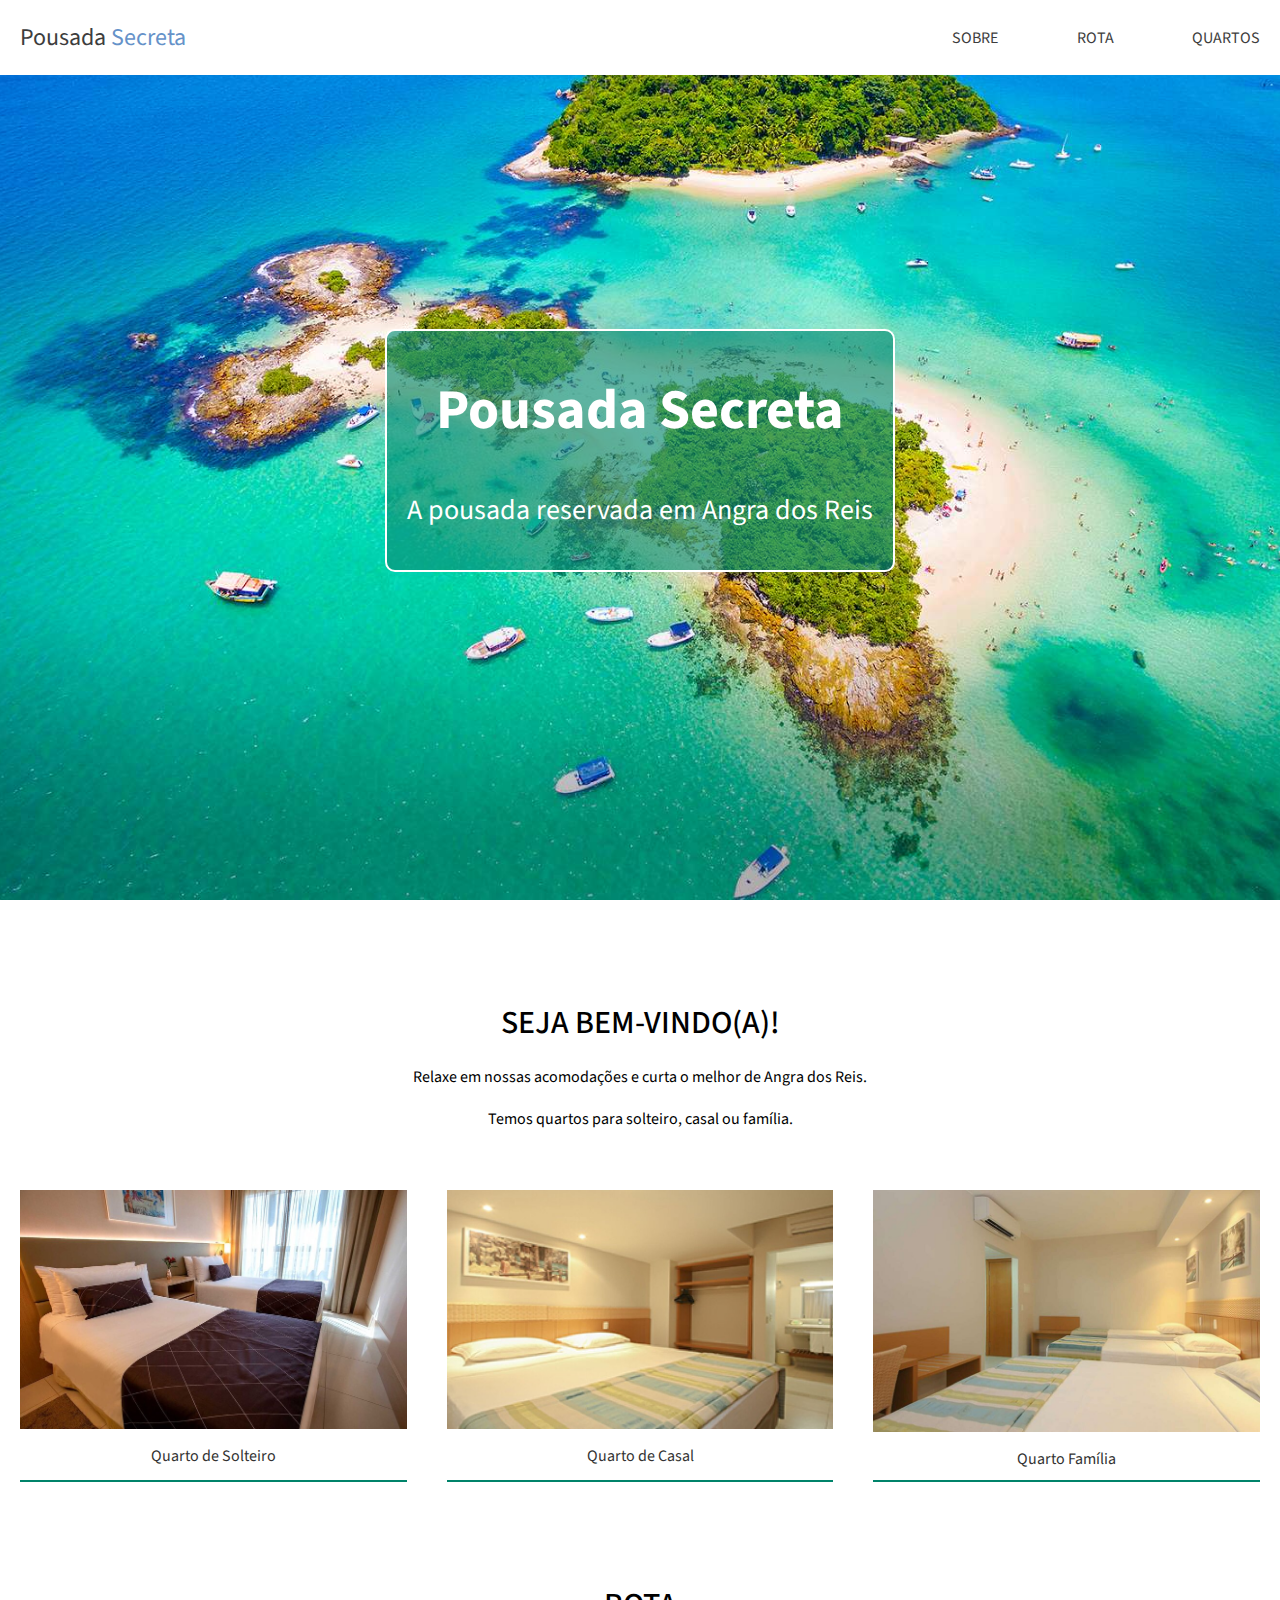
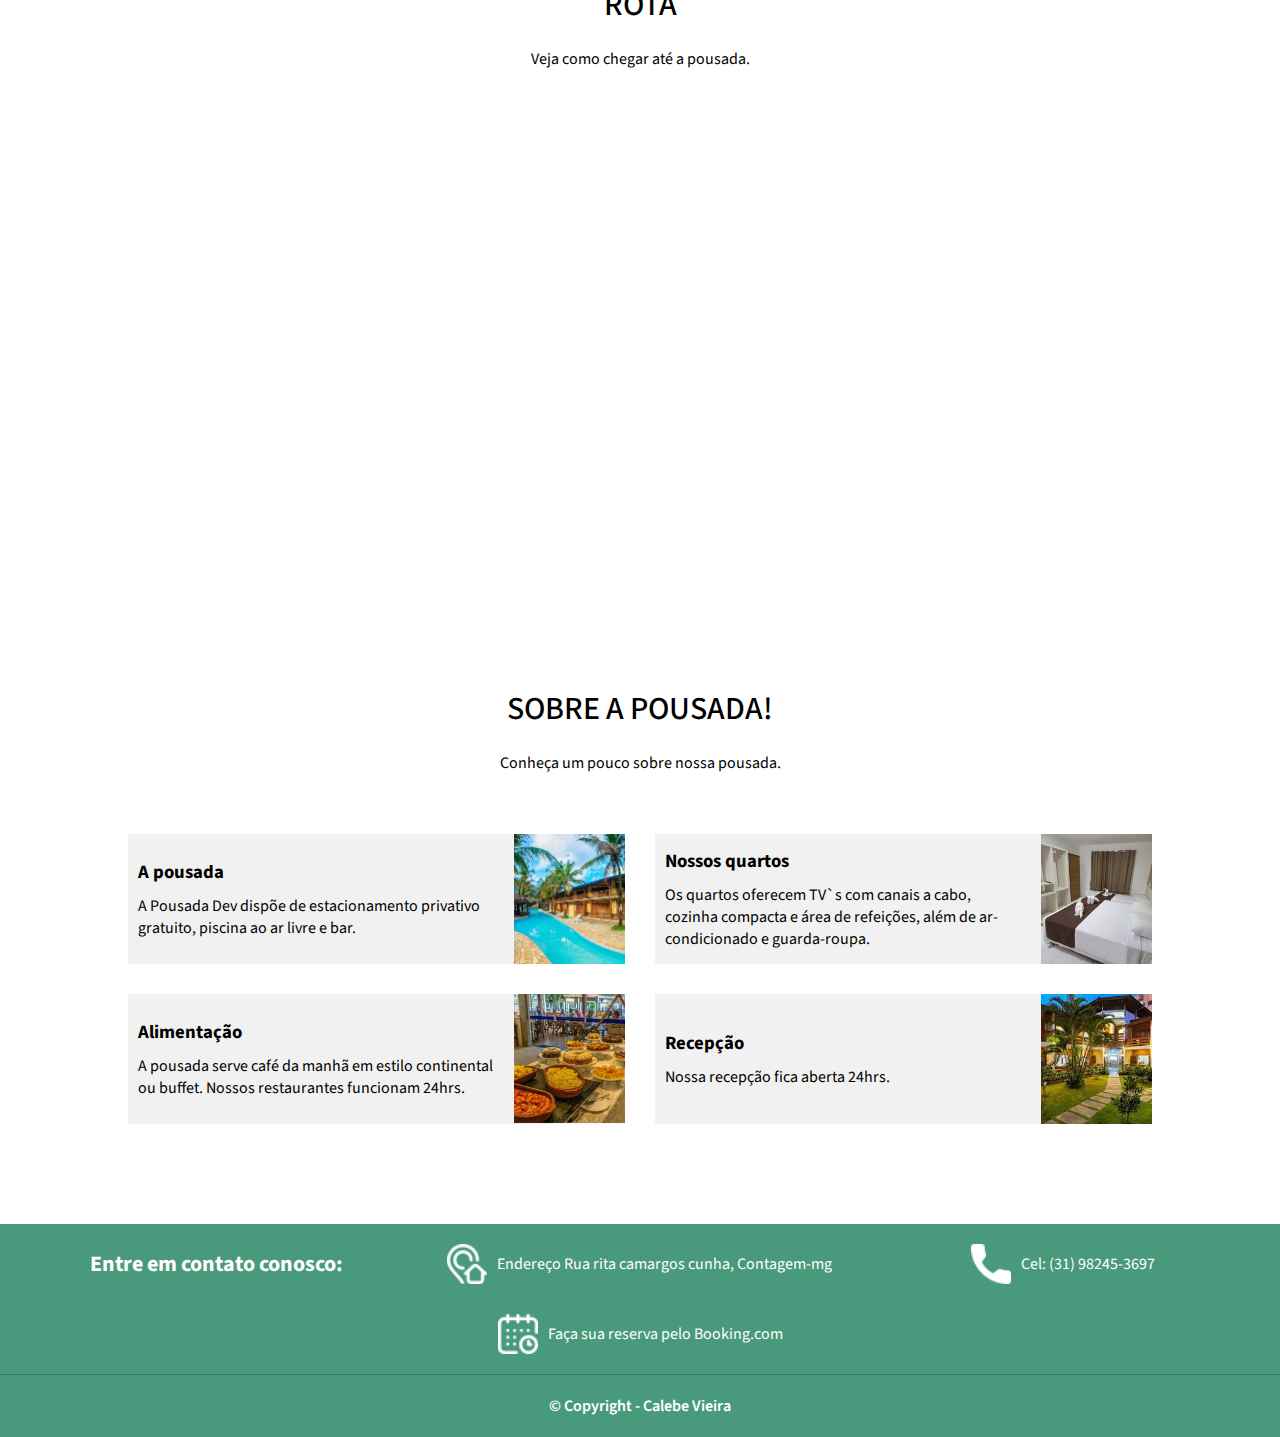
<file: index.html>
<!DOCTYPE html>
<html lang="pt-br">
<head>
    <meta charset="UTF-8">
    <meta name="viewport" content="width=device-width, initial-scale=1.0">
    <title>Pousada Secreta</title>
    <link rel="stylesheet" href="css/estilo.css">
    <link rel="stylesheet" href="https://fonts.googleapis.com/css2?family=Source+Sans+Pro:ital,wght@0,200;0,300;0,400;0,600;0,700;0,900;1,200;1,300;1,400;1,600;1,700;1,900&display=swap">
</head>
    <body>
        <div class="topo">
          <div class="container-topo limitar-secao">
            <div class="container-link-logotipo">
              <a href="index.html">Pousada <span>Secreta</span></a>
            </div>
            <div class="container-links">
              <a class="link-topo" href="#sobre">SOBRE</a>
              <a class="link-topo" href="#rota">ROTA</a>
              <a class="link-topo" href="quartos.html">QUARTOS</a>
            </div>
          </div>
        </div>
      
        <div class="conteudo-principal">
          <div class="banner">
            <div class="container-titulo-site">
              <h1>Pousada Secreta</h1>
              <p>A pousada reservada em Angra dos Reis</p>
            </div>
          </div>
      
          <div id="bem-vindo" class="secao-container limitar-secao">
            <div class="container-descricao">
              <h2>SEJA BEM-VINDO(A)!</h2>
              <p>Relaxe em nossas acomodações e curta o melhor de Angra dos Reis.</p>
              <p>Temos quartos para solteiro, casal ou família.</p>
            </div>
            <div class="container-quartos">
              <div class="quarto">
                <img src="assets/quarto-solteiro1.jpg" alt="Quarto de solteiro" title="Quarto de solteiro" />
                <a href="quartos.html#solteiro">
                  <p>Quarto de Solteiro</p>
                </a>
              </div>
              <div class="quarto">
                <img src="assets/quarto-casal1.jpg" alt="Quarto de casal" title="Quarto de casal" />
                <a href="quartos.html#casal">
                  <p>Quarto de Casal</p>
                </a>
              </div>
              <div class="quarto">
                <img src="assets/quarto-familia1.jpg" alt="Quarto família" title="Quarto família" />
                <a href="quartos.html#familia">
                  <p>Quarto Família</p>
                </a>
              </div>
            </div>
          </div>
      
          <div id="rota" class="secao-container">
            <div class="container-descricao">
              <h2>ROTA</h2>
              <p>Veja como chegar até a pousada.</p>
            </div>
            <div>
              <iframe
                src=https://www.google.com/maps/embed?pb=!1m18!1m12!1m3!1d3751.3551548254013!2d-44.08661742477341!3d-19.909433181474416!2m3!1f0!2f0!3f0!3m2!1i1024!2i768!4f13.1!3m3!1m2!1s0xa6952452ba3325%3A0x6049e99265395fcf!2sR.%20Rita%20Camargos%20Cunha%20-%20Contagem%2C%20MG%2C%2032017-340!5e0!3m2!1spt-BR!2sbr!4v1708102837968!5m2!1spt-BR!2sbr" width="1024" height="450" style="border:0;" allowfullscreen="" loading="lazy" referrerpolicy="no-referrer-when-downgrade"></iframe>
            </div>
          </div>
      
          <div id="sobre" class="secao-container">
            <div class="container-descricao">
              <h2>SOBRE A POUSADA!</h2>
              <p>Conheça um pouco sobre nossa pousada.</p>
            </div>
            <div class="container-cards">
              <div class="card">
                <div class="container-card-descricao">
                  <h3>A pousada</h3>
                  <p>
                    A Pousada Dev dispõe de estacionamento privativo gratuito, piscina
                    ao ar livre e bar.
                  </p>
                </div>
                <div class="container-card-img">
                  <img src="assets/img1.jpg" alt="Faixada" title="Faixada" />
                </div>
              </div>
              <div class="card">
                <div class="container-card-descricao">
                  <h3>Nossos quartos</h3>
                  <p>
                    Os quartos oferecem TV`s com canais a cabo, cozinha compacta e área de refeições,
                    além de ar-condicionado e guarda-roupa.
                  </p>
                </div>
                <div class="container-card-img">
                  <img src="assets/img2.jpg" alt="Quartos" title="Quartos" />
                </div>
              </div>
              <div class="card">
                <div class="container-card-descricao">
                  <h3>Alimentação</h3>
                  <p>
                    A pousada serve café da manhã em estilo continental ou buffet.
                    Nossos restaurantes funcionam 24hrs.
                  </p>
                </div>
                <div class="container-card-img">
                  <img src="assets/img3.jpg" alt="Restaurante" title="Restaurante" />
                </div>
              </div>
              <div class="card">
                <div class="container-card-descricao">
                  <h3>Recepção</h3>
                  <p>Nossa recepção fica aberta 24hrs.</p>
                </div>
                <div class="container-card-img">
                  <img src="assets/img5.jpg" alt="Recepção" title="Recepção" />
                </div>
              </div>
            </div>
          </div>
        </div>
      
        <div class="rodape">
          <div class="container-info limitar-secao">
            <div class="card-info-rodape">
              <h4>Entre em contato conosco:</h4>
            </div>
      
            <div class="card-info-rodape">
              <a target="_blank" href="https://maps.app.goo.gl/L7qo54uC9vDFdJvd9">
                <img src="assets/icones/endereco.png" alt="Ícone endereco" title="Ícone endereco" />
                <p>Endereço Rua rita camargos cunha, Contagem-mg</p>
              </a>
            </div>
      
            <div class="card-info-rodape">
              <img src="assets/icones/telefone.png" alt="Ícone telefone" title="Ícone telefone" />
              <p>Cel: (31) 98245-3697</p>
            </div>
      
            <div class="card-info-rodape">
              <a target="_blank"
                href="https://www.booking.com/searchresults.pt-br.html?ss=Contagem%2C+Minas+Gerais%2C+Brasil&ssne=Contagem&ssne_untouched=Contagem&efdco=1&label=msn-wLZ0m4wRNI00wFHQAaaO3w-79920787059858%3Atikwd-79920803013016%3Aaud-808219487%3Aloc-20%3Aneo%3Amte%3Adec%3Aqsbooking&sid=dd68e3a6feef61d4a11710a1577ea0ec&aid=375635&lang=pt-br&sb=1&src_elem=sb&src=index&dest_id=-638290&dest_type=city&ac_position=0&ac_click_type=b&ac_langcode=xb&ac_suggestion_list_length=5&search_selected=true&search_pageview_id=524087c6f2380134&ac_meta=GhA1MjQwODdjNmYyMzgwMTM0IAAoATICeGI6BWNvbnRhQABKAFAA&group_adults=2&no_rooms=1&group_children=0">
                <img src="assets/icones/calendario.png" alt="Ícone calendario" title="Ícone calendario" />
                <p>Faça sua reserva pelo Booking.com</p>
              </a>
            </div>
          </div>
          <div class="container-copright">© Copyright - Calebe Vieira</div>
        </div>
</body>
</html>
</file>
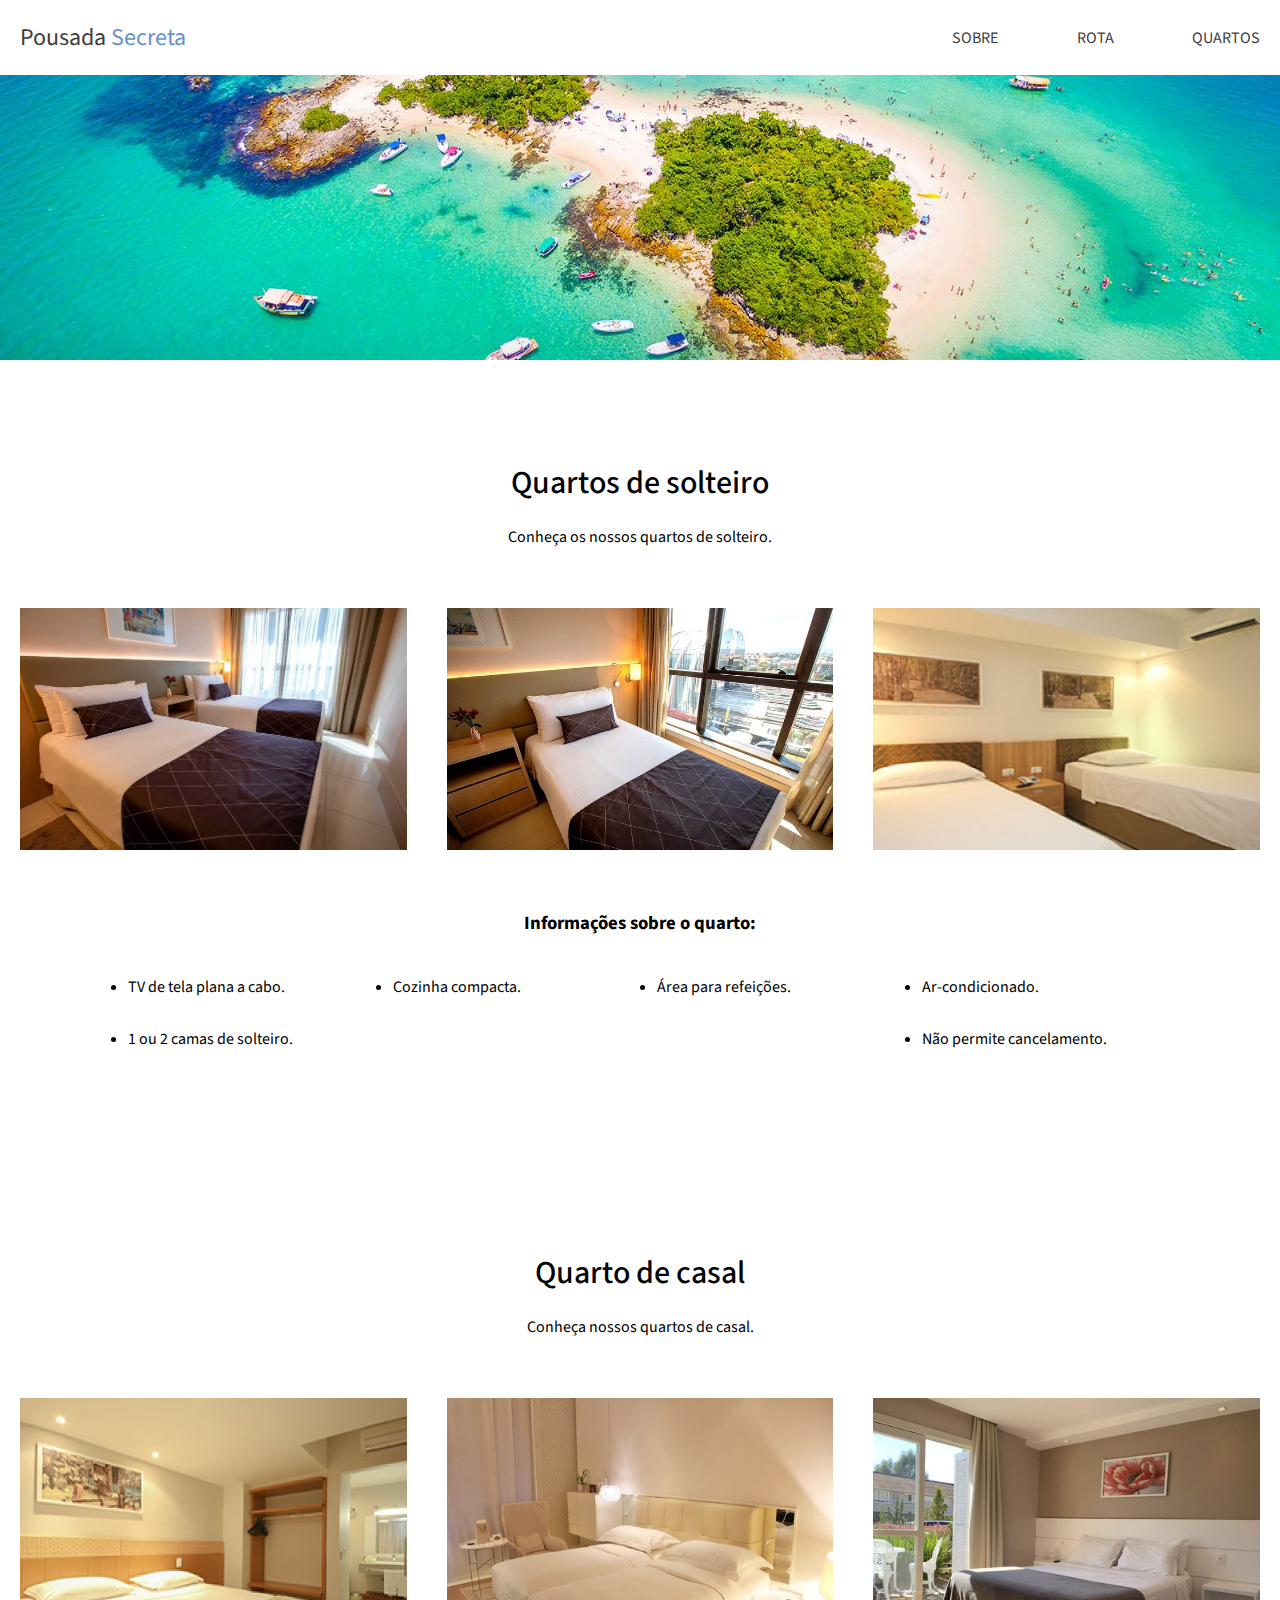
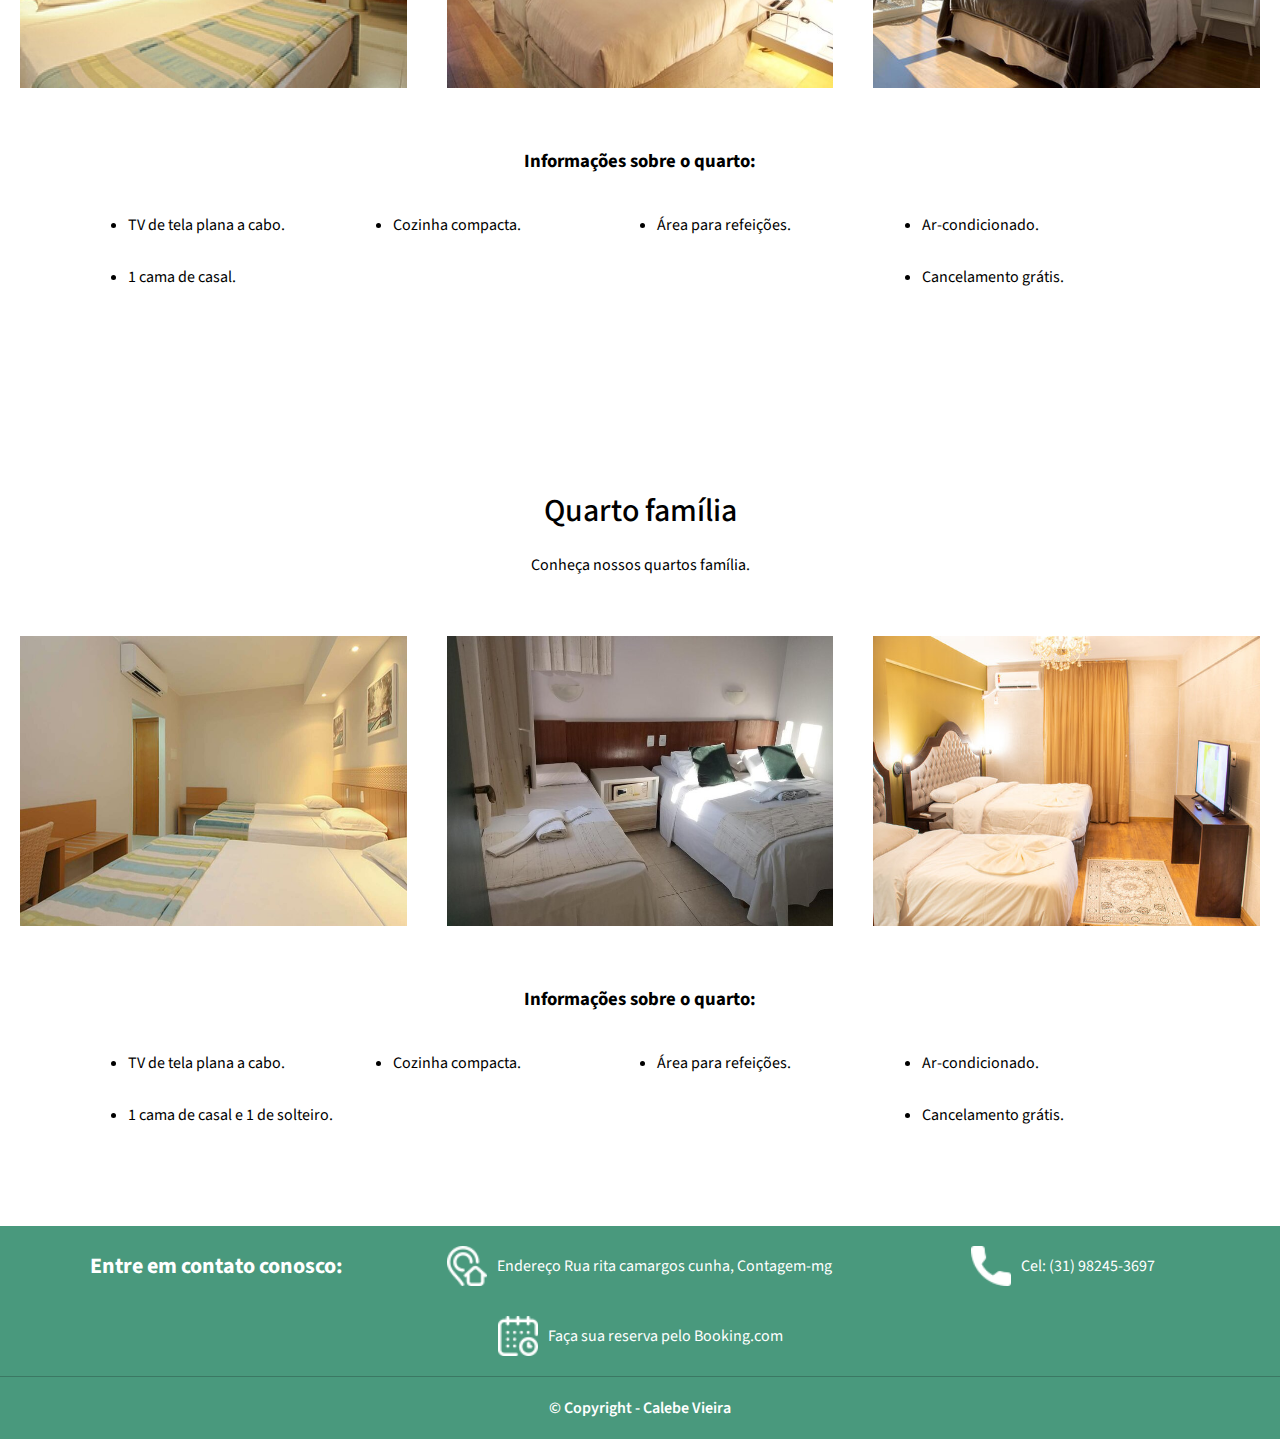
<file: quartos.html>
<!DOCTYPE html>
<html lang="pt-br">
<head>
    <meta charset="UTF-8">
    <meta name="viewport" content="width=device-width, initial-scale=1.0">
    <title>Quartos - Pousada Secreta</title>
    <link rel="stylesheet" href="css/estilo.css">
    <link rel="stylesheet" href="css/estilo-quartos.css">
    <link rel="stylesheet" href="https://fonts.googleapis.com/css2?family=Source+Sans+Pro:ital,wght@0,200;0,300;0,400;0,600;0,700;0,900;1,200;1,300;1,400;1,600;1,700;1,900&display=swap">
</head>
<body>
    <div class="topo">
      <div class="container-topo limitar-secao">
        <div class="container-link-logotipo">
          <a href="index.html">Pousada <span>Secreta</span></a>
        </div>
        <div class="container-links">
          <a class="link-topo" href="index.html#sobre">SOBRE</a>
          <a class="link-topo" href="index.html#rota">ROTA</a>
          <a class="link-topo" href="quartos.html">QUARTOS</a>
        </div>
      </div>
    </div>
  
    <div class="conteudo-principal">
      <div class="banner banner-quartos"></div>
  
      <div id="solteiro" class="secao-container limitar-secao">
        <div class="container-descricao">
          <h2>Quartos de solteiro</h2>
          <p>Conheça os nossos quartos de solteiro.</p>
        </div>
  
        <div class="container-quartos">
          <img src="assets/quarto-solteiro1.jpg" alt="Quarto de solteiro 1" title="Quarto de solteiro 1"/>
          <img src="assets/quarto-solteiro2.jpg" alt="Quarto de solteiro 2" title="Quarto de solteiro 2"/>
          <img src="assets/quarto-solteiro3.jpg" alt="Quarto de solteiro 3" title="Quarto de solteiro 3"/>
        </div>
  
        <div class="container-informacoes">
          <h3>Informações sobre o quarto:</h3>
          <ul class="lista-informacoes">
            <li>TV de tela plana a cabo.</li>
            <li>Cozinha compacta.</li>
            <li>Área para refeições.</li>
            <li>Ar-condicionado.</li>
            <li>1 ou 2 camas de solteiro.</li>
            <li>Não permite cancelamento.</li>
          </ul>
        </div>
      </div>
  
      <div id="casal" class="secao-container limitar-secao">
        <div class="container-descricao">
          <h2>Quarto de casal</h2>
          <p>Conheça nossos quartos de casal.</p>
        </div>
  
        <div class="container-quartos">
          <img src="assets/quarto-casal1.jpg" alt="Quarto de casal 1" title="Quarto de casal 1"/>
          <img src="assets/quarto-casal2.jpg" alt="Quarto de casal 2" title="Quarto de casal 2"/>
          <img src="assets/quarto-casal3.jpg" alt="Quarto de casal 3" title="Quarto de casal 3"/>
        </div>
  
        <div class="container-informacoes">
          <h3>Informações sobre o quarto:</h3>
          <ul class="lista-informacoes">
            <li>TV de tela plana a cabo.</li>
            <li>Cozinha compacta.</li>
            <li>Área para refeições.</li>
            <li>Ar-condicionado.</li>
            <li>1 cama de casal.</li>
            <li>Cancelamento grátis.</li>
          </ul>
        </div>
      </div>
  
      <div id="familia" class="secao-container limitar-secao">
        <div class="container-descricao">
          <h2>Quarto família</h2>
          <p>Conheça nossos quartos família.</p>
        </div>
  
        <div class="container-quartos">
          <img src="assets/quarto-familia1.jpg" alt="Quarto família 1" title="Quarto família 1"/>
          <img src="assets/quarto-familia2.jpg" alt="Quarto família 2" title="Quarto família 2"/>
          <img src="assets/quarto-familia3.jpg" alt="Quarto família 3" title="Quarto família 3"/>
        </div>
  
        <div class="container-informacoes">
          <h3>Informações sobre o quarto:</h3>
          <ul class="lista-informacoes">
            <li>TV de tela plana a cabo.</li>
            <li>Cozinha compacta.</li>
            <li>Área para refeições.</li>
            <li>Ar-condicionado.</li>
            <li>1 cama de casal e 1 de solteiro.</li>
            <li>Cancelamento grátis.</li>
          </ul>
        </div>
      </div>
    </div>
  
    <div class="rodape">
      <div class="container-info limitar-secao">
        <div class="card-info-rodape">
          <h4>Entre em contato conosco:</h4>
        </div>
  
        <div class="card-info-rodape">
          <a target="_blank" href="https://maps.app.goo.gl/L7qo54uC9vDFdJvd9">
            <img src="assets/icones/endereco.png" alt="Ícone endereco" title="Ícone endereco" />
            <p>Endereço Rua rita camargos cunha, Contagem-mg</p>
          </a>
        </div>
  
        <div class="card-info-rodape">
          <img src="assets/icones/telefone.png" alt="Ícone telefone" title="Ícone telefone" />
          <p>Cel: (31) 98245-3697</p>
        </div>
  
        <div class="card-info-rodape">
          <a target="_blank"
            href="https://www.booking.com/searchresults.pt-br.html?ss=Contagem%2C+Minas+Gerais%2C+Brasil&ssne=Contagem&ssne_untouched=Contagem&efdco=1&label=msn-wLZ0m4wRNI00wFHQAaaO3w-79920787059858%3Atikwd-79920803013016%3Aaud-808219487%3Aloc-20%3Aneo%3Amte%3Adec%3Aqsbooking&sid=dd68e3a6feef61d4a11710a1577ea0ec&aid=375635&lang=pt-br&sb=1&src_elem=sb&src=index&dest_id=-638290&dest_type=city&ac_position=0&ac_click_type=b&ac_langcode=xb&ac_suggestion_list_length=5&search_selected=true&search_pageview_id=524087c6f2380134&ac_meta=GhA1MjQwODdjNmYyMzgwMTM0IAAoATICeGI6BWNvbnRhQABKAFAA&group_adults=2&no_rooms=1&group_children=0">
            <img src="assets/icones/calendario.png" alt="Ícone calendario" title="Ícone calendario" />
            <p>Faça sua reserva pelo Booking.com</p>
          </a>
        </div>
  
      </div>
      <div class="container-copright">© Copyright - Calebe Vieira</div>
    </div>
  </body>
</html>
</file>
<file: css/estilo.css>
* {
    margin: 0;
    padding: 0;
    box-sizing: border-box;
    font-family: 'Source Sans Pro', sans-serif;
  }
  
  .limitar-secao {
    width: 100%;
    max-width: 1440px;
    margin: 0 auto;
  }
  
  /* Estilização Topo */
  .topo {
    width: 100%;
    position: fixed;
    background-color: #fff;
  }
  
  .container-topo {
    display: flex;
    align-items: center;
    justify-content: space-between;
    flex-wrap: wrap;
    gap: 30px;
    padding: 20px;
    color: #3d3d3d;
  }
  
  .container-link-logotipo {
    flex: 1 0 60%;
  }
  
  .container-link-logotipo a {
    font-size: 24px;
    text-decoration: none;
    color: #3d3d3d;
  }
  
  .container-link-logotipo span {
    color: #6592c9;
  }
  
  .container-links {
    flex: 1 0 150px;
    display: flex;
    justify-content: space-between;
  }
  
  .link-topo {
    text-decoration: none;
    color: #3d3d3d;
  }
  
  
  /* Estilização do Conteúdo Principal */
  
  .banner {
    width: 100%;
    height: 100vh;
    padding: 0 20px;
    background-image: url('../assets/img-fundo.jpg');
    background-position: center;
    background-size: cover;
  
    display: flex;
    justify-content: center;
    align-items: center;
  }
  
  .container-titulo-site {
    display: flex;
    flex-direction: column;
    align-items: center;
    gap: 40px;
    padding: 40px 20px;
    font-size: 28px;
    color: #fff;
    background-color: #0a9077a8;
    border: 2px solid #fff;
    border-radius: 10px;
    text-align: center;
  }
  
  .secao-container {
    display: flex;
    flex-direction: column;
    gap: 60px;
    padding: 100px 20px;
    text-align: center;
  }
  
  .container-descricao {
    display: flex;
    flex-direction: column;
    gap: 20px;
  }
  
  .container-descricao h2 {
    font-size: 32px;
    font-weight: 500;
  }
  
  .container-quartos {
    display: flex;
    justify-content: space-between;
    gap: 40px;
    flex-wrap: wrap;
  }
  
  .quarto {
    flex: 1 0 250px;
    text-decoration: none;
    color: #3d3d3d;
    padding-bottom: 10px;
    border-bottom: 2px solid #00836a;
  }
  
  .quarto img {
    width: 100%;
    margin-bottom: 10px;
  }
  
  .quarto a {
    text-decoration: none;
    color: #333;
  }
  
  .secao-container h2{
    font-size: 32px;
    font-weight: 500;
  }
  
  
  #rota {
    padding: 0px;
  }
  
  
  /* Estilização seção Sobre */
  .container-cards {
    max-width: 1024px;
    margin: 0 auto;
    display: flex;
    flex-wrap: wrap;
    justify-content: space-between;
    gap: 30px;
  }
  
  .card {
    flex: 1 0 350px;
    height: 130px;
    display: flex;
    align-items: center;
    justify-content: space-between;
    gap: 10px;
    text-align: left;
    background-color: #f1f1f1;
  }
  
  .container-card-descricao {
    width: 100%;
    height: 100%;
    padding: 0px 10px;
    display: flex;
    flex-direction: column;
    justify-content: center;
    gap: 10px;
  }
  
  .container-card-img {
    width: 30%;
    height: 100%;
  }
  
  .container-card-img img {
    width: 100%;
    height: 100%;
    object-fit: cover;
  }
  
  
  /* Estilização do rodapé */
  .rodape {
    background-color: #49997d;
    color:#fff;
  }
  
  .container-info {
    padding: 20px;
    display: flex;
    flex-wrap: wrap;
    justify-content: space-between;
    gap: 30px;
  }
  
  .card-info-rodape {
    flex: 1 0 300px;
    display: flex;
    justify-content: center;
    align-items: center;
  }
  
  .card-info-rodape h4 {
    font-size: 22px;
  }
  
  .card-info-rodape a {
    display: flex;
    align-items: center;
    color: #fff;
    text-decoration: none;
  }
  
  .card-info-rodape p {
    margin-left: 10px;
  }
  
  .card-info-rodape img {
    width: 40px;
    height: 40px;
  }
  
  .container-copright {
    padding: 20px;
    font-weight: 600;
    text-align: center;
    border-top: 1px solid #3b7863;
  }
</file>
<file: css/estilo-quartos.css>
.banner-quartos {
    height: 40vh;
  }
  
  .container-quartos img {
    width: 350px;
    flex-grow: 1;
  }
  
  .container-informacoes {
    max-width: 1024px;
    margin: 0 auto;
    display: flex;
    flex-direction: column;
    gap: 40px;
    align-items: center;
  }
  
  .lista-informacoes {
    display: flex;
    align-items: center;
    justify-content: space-between;
    gap: 30px;
    flex-wrap: wrap;
  }
  
  .lista-informacoes li {
    width: 230px;
    text-align: left;
  }
</file>
